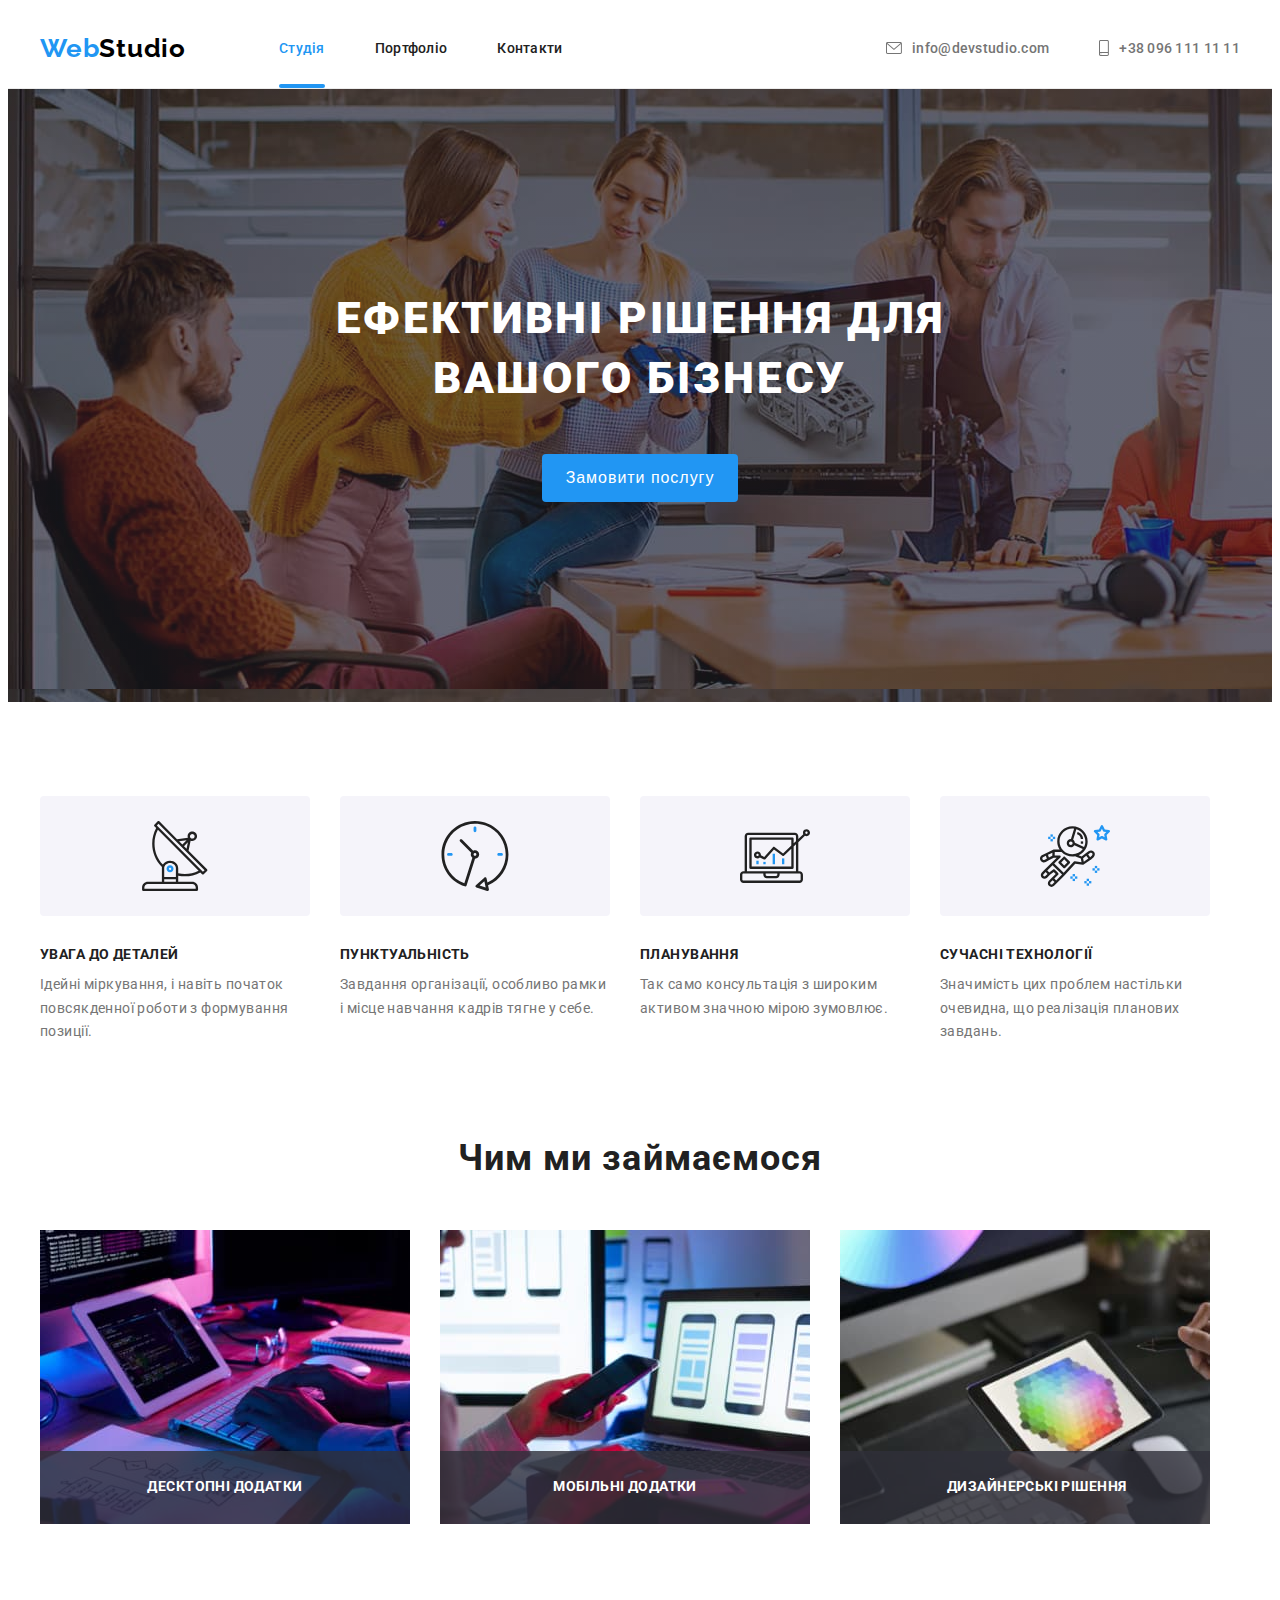
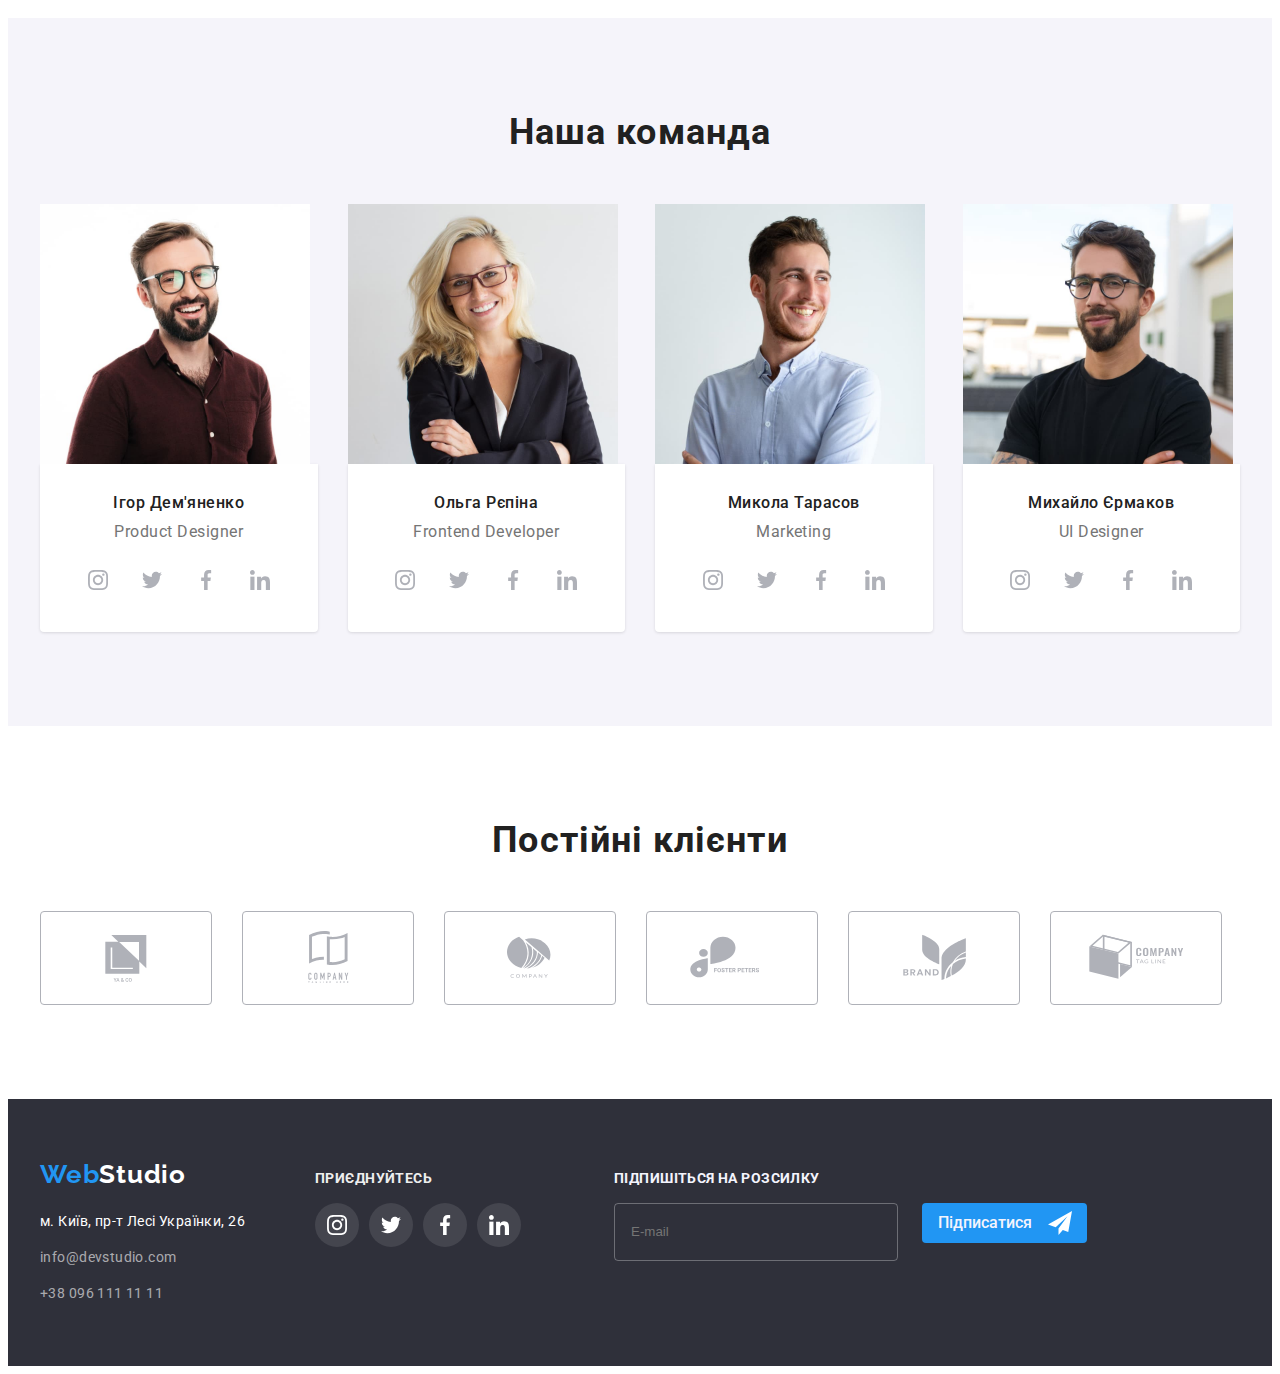
<file: index.html>
<!DOCTYPE html>
<html lang="uk">
  <head>
    <meta charset="UTF-8" />
    <meta http-equiv="X-UA-Compatible" content="IE=edge" />
    <meta name="viewport" content="width=device-width, initial-scale=1.0" />
    <title>studio</title>
    <link rel="preconnect" href="https://fonts.googleapis.com" />
    <link rel="preconnect" href="https://fonts.gstatic.com" crossorigin />
    <link
      href="https://fonts.googleapis.com/css2?family=Raleway:wght@700&family=Roboto:wght@400;500;700;900&display=swap"
      rel="stylesheet"
    />
    <link rel="stylesheet" href="https://cdnjs.cloudflare.com/ajax/libs/modern-normalize/1.1.0/modern-normalize.min.css" integrity="sha512-wpPYUAdjBVSE4KJnH1VR1HeZfpl1ub8YT/NKx4PuQ5NmX2tKuGu6U/JRp5y+Y8XG2tV+wKQpNHVUX03MfMFn9Q==" crossorigin="anonymous" referrerpolicy="no-referrer" />
    <link rel="stylesheet" href="./css/styles.css" />
  </head>
  <body>
    <header class="header-box">
      <div class="conteiner  header-conteiner">
      <nav class="header-nav">
        <a href="./index.html" class="logo"
          >Web<span class="logo-header">Studio</span></a
        >

        <ul class="hero-title">
          <li>
            <a href="./index.html" class="link link-current">Студія</a>
          </li>
          <li><a href="./portfolio.html" class="link">Портфоліо</a></li>
          <li><a href="#" class="link">Контакти</a></li>
        </ul>
      </nav>
      <ul class="address">
        <li>
          <a class="mail" href="mailto:info@devstudio.com" lang="en">
            <svg class="sprite-item-letter">
              <use href="./images/symbol-defs.svg#icon-sms">
              </use>
            </svg>info@devstudio.com</a>
        </li>
        <li>
          <a class="tel"  href="tel:+380961111111" >
            <svg class="sprite-item-smartphone">
              <use href="./images/symbol-defs.svg#icon-smartphone"></use>
            </svg>+38 096 111 11 11</a>
        </li>
      </ul>
        </div>
      </div>
    </header>
    <main>
      <section class="hero">
        <div class="conteiner">
        <h1 class="main-title">Ефективні рішення для вашого бізнесу</h1>
        <button class="hero-btn" type="button" data-modal-open>Замовити послугу</button>
        </div>
      </section>
      <section class="main-subject">
        <div class="conteiner">
        <h2 class="visually-hidden">Наші переваги</h2>
        <ul class="feature">
          <li>
            <div class="list-item">
            <svg class="sprite-item">
              <use href="./images/symbol-defs.svg#icon-Group"></use>
            </svg>
          </div>
            <h3 class="subject">УВАГА ДО ДЕТАЛЕЙ</h3>
            <p class="text">
              Ідейні міркування, і навіть початок повсякденної роботи з
              формування позиції.
            </p>
          </li>
          <li>
            <div class="list-item">
            <svg class="sprite-item">
              <use href="./images/symbol-defs.svg#icon-clock"></use>
            </svg>
          </div>
            <h3 class="subject">ПУНКТУАЛЬНІСТЬ</h3>
            <p class="text">
              Завдання організації, особливо рамки і місце навчання кадрів тягне
              у себе.
            </p>
          </li>
          <li>
            <div class="list-item">
            <svg class="sprite-item">
              <use href="./images/symbol-defs.svg#icon-diagram"></use>
            </svg>
          </div>
            <h3 class="subject">ПЛАНУВАННЯ</h3>
            <p class="text">
              Так само консультація з широким активом значною мірою зумовлює.
            </p>
          </li>
          <li>
            <div class="list-item">
            <svg class="sprite-item">
              <use href="./images/symbol-defs.svg#icon-astronaut"></use>
            </svg>
          </div>
            <h3 class="subject">СУЧАСНІ ТЕХНОЛОГІЇ</h3>
            <p class="text">
              Значимість цих проблем настільки очевидна, що реалізація планових
              завдань.
            </p>
          </li>
        </ul>
        </div>
      </section>
      <section class="section">
        <div class="conteiner">
        <h2 class="work">Чим ми займаємося</h2>
        <ul class="image-about">
          <li class="image-title">
            <img src="./images/box1.jpg" alt="клавіатура" width="370" />
              <div class="label">
               <p class="title-label">десктопні додатки</p>
              </div>
          </li>
          <li class="image-title">
            <img src="./images/box2.jpg" alt="смартфон" width="370" />
              <div class="label">
               <p class="title-label">Мобільні додатки</p>
              </div>
          </li>
          <li class="image-title">
            <img src="./images/box3.jpg" alt="планшет" width="370" />
              <div class="label">
               <p class="title-label">Дизайнерські рішення</p>
              </div>
          </li>
        </ul>
          </div>
      </section>
      <section class="ourteam">
        <div class="conteiner">
        <h2 class="team">Наша команда</h2>
        <ul class="teamcard">
          <li class="team-foto">
            <img src="./images/img1.jpg" alt="Ігор Дем'яненко" width="270" />
            <div class="cardtitle">
            <h3 class="name">Ігор Дем'яненко</h3>
            <p class="job-title">Product Designer</p>
            <ul class="thumb-sociable">
            <li class="thumb-sprite">
              <a href="" class="link-sprite">
                <svg class="sprite-item-teamcard">
              <use href="./images/symbol-defs.svg#icon-instagram"></use>
                </svg>
              </a>
          </li>
            <li class="thumb-sprite">
              <a href="" class="link-sprite">
               <svg class="sprite-item-teamcard">
              <use href="./images/symbol-defs.svg#icon-twitter"></use>
               </svg>
              </a>
          </li>
            <li class="thumb-sprite">
              <a href="" class="link-sprite">
              <svg class="sprite-item-teamcard">
              <use href="./images/symbol-defs.svg#icon-facebook"></use>
            </svg>
            </a>
          </li>
            <li class="thumb-sprite">
              <a href="" class="link-sprite">
              <svg class="sprite-item-teamcard">
              <use href="./images/symbol-defs.svg#icon-linkedin-1"></use>
            </svg>
            </a>
          </li>
          </ul>
            </div>
          </li>
          <li class="team-foto">
            <img src="./images/img2.jpg" alt="Ольга Рєпіна" width="270" />
            <div class=cardtitle>
            <h3 class="name">Ольга Рєпіна</h3>
            <p class="job-title">Frontend Developer</p>
            <ul class="thumb-sociable">
            <li class="thumb-sprite">
              <a href="" class="link-sprite">
              <svg class="sprite-item-teamcard">
              <use href="./images/symbol-defs.svg#icon-instagram"></use>
            </svg>
            </a>
          </li>
            <li class="thumb-sprite">
              <a href="" class="link-sprite">
              <svg class="sprite-item-teamcard">
              <use href="./images/symbol-defs.svg#icon-twitter"></use>
            </svg>
            </a>
          </li>
            <li class="thumb-sprite">
              <a href="" class="link-sprite">
              <svg class="sprite-item-teamcard">
              <use href="./images/symbol-defs.svg#icon-facebook"></use>
            </svg>
            </a>
          </li>
            <li class="thumb-sprite">
              <a href="" class="link-sprite">
              <svg class="sprite-item-teamcard">
              <use href="./images/symbol-defs.svg#icon-linkedin-1"></use>
            </svg>
            </a>
          </li>
          </ul>
            </div>
          </li>
          <li class="team-foto">
            <img src="./images/img3.jpg" alt="Микола Тарасов" width="270" />
            <div class="cardtitle">
            <h3 class="name">Микола Тарасов</h3>
            <p class="job-title">Marketing</p>
            <ul class="thumb-sociable">
            <li class="thumb-sprite">
              <a href="" class="link-sprite">
              <svg class="sprite-item-teamcard">
              <use href="./images/symbol-defs.svg#icon-instagram"></use>
            </svg>
            </a>
          </li>
            <li class="thumb-sprite">
              <a href="" class="link-sprite">
              <svg class="sprite-item-teamcard">
              <use href="./images/symbol-defs.svg#icon-twitter"></use>
            </svg>
            </a>
          </li>
            <li class="thumb-sprite">
              <a href="" class="link-sprite">
              <svg class="sprite-item-teamcard">
              <use href="./images/symbol-defs.svg#icon-facebook"></use>
            </svg>
            </a>
          </li>
            <li class="thumb-sprite">
              <a href="" class="link-sprite">
              <svg class="sprite-item-teamcard">
              <use href="./images/symbol-defs.svg#icon-linkedin-1"></use>
            </svg>
            </a>
          </li>
          </ul>
            </div>
          </li>
          <li class="team-foto">
            <img src="./images/img4.jpg" alt="Михайло Єрмаков" width="270" />
            <div class="cardtitle">
            <h3 class="name">Михайло Єрмаков</h3>
            <p class="job-title">UI Designer</p>
            <ul class="thumb-sociable">
            <li class="thumb-sprite">
              <a href="" class="link-sprite">
              <svg class="sprite-item-teamcard">
              <use href="./images/symbol-defs.svg#icon-instagram"></use>
            </svg>
            </a>
          </li>
            <li class="thumb-sprite">
              <a href="" class="link-sprite">
              <svg class="sprite-item-teamcard">
              <use href="./images/symbol-defs.svg#icon-twitter"></use>
            </svg>
            </a>
          </li>
            <li class="thumb-sprite">
              <a href="" class="link-sprite">
              <svg class="sprite-item-teamcard">
              <use href="./images/symbol-defs.svg#icon-facebook"></use>
            </svg>
            </a>
          </li>
            <li class="thumb-sprite">
              <a href="" class="link-sprite">
              <svg class="sprite-item-teamcard">
              <use href="./images/symbol-defs.svg#icon-linkedin-1"></use>
            </svg>
            </a>
          </li>
          </ul>
          </div>
          </li>
        </ul>
        </div>
      </section>
      <section class="section">
        <div class="conteiner">
          <h2 class="our-clients">Постійні клієнти</h2>
          <ul class="clients">
            <li class="clients-item">
             <a href="" class="clients-hover">  
              <svg class="sprite-item-logo">
              <use href="./images/symbol-defs.svg#icon-Logo-1"></use>
              </svg>
             </a>
            </li>
            <li class="clients-item">
             <a href="" class="clients-hover">
              <svg class="sprite-item-logo">
              <use href="./images/symbol-defs.svg#icon-Logo-2"></use>
              </svg>
             </a>
            </li>
            <li class="clients-item">
             <a href="" class="clients-hover"> 
              <svg class="sprite-item-logo">
              <use href="./images/symbol-defs.svg#icon-Logo-3"></use>
              </svg>
             </a>
            </li>
            <li class="clients-item">
             <a href="" class="clients-hover">
              <svg class="sprite-item-logo">
              <use href="./images/symbol-defs.svg#icon-Logo-4"></use>
              </svg>
             </a>
            </li>
             <li class="clients-item">
              <a href="" class="clients-hover">
               <svg class="sprite-item-logo">
               <use href="./images/symbol-defs.svg#icon-Logo-5"></use>
               </svg>
              </a>
             </li>
             <li class="clients-item">
              <a href="" class="clients-hover">
               <svg class="sprite-item-logo">
               <use href="./images/symbol-defs.svg#icon-Logo-6"></use>
               </svg>
              </a>
            </li>
          </ul>
        </div>
      </section>
    </main>
    <footer class="foot">
       <div class="conteiner">
        <div class="gap">
      <a href="./index.html" class="logo"
        >Web<span class="logo-footer">Studio</span></a>
      <address class="mainadd">
        <a class="foot-address"
          href="https://goo.gl/maps/CPtrU1FHBa2aNyZL9"
          target="_blank"
          rel="noopener noreferrer nofollow"
          >м. Київ, пр-т Лесі Українки, 26</a>
        <a class="foot-mail" href="mailto:info@devstudio.com" lang="en">info@devstudio.com</a>
        <a class="foot-tel" href="tel:+380961111111">+38 096 111 11 11</a>
      </address>
      </div>
      <div>
      <h3 class="sociable-title">приєднуйтесь</h3>
        <ul class="thumb-sociable-foot">
            <li class="thumb-sprite">
              <a href="" class="link-sprite">
              <svg class="item-teamcard">
              <use href="./images/symbol-defs.svg#icon-instagram"></use>
              </svg>
              </a>
          </li>
            <li class="thumb-sprite">
              <a href="" class="link-sprite">
              <svg class="item-teamcard">
              <use href="./images/symbol-defs.svg#icon-twitter"></use>
              </svg>
              </a>
          </li>
            <li class="thumb-sprite">
              <a href="" class="link-sprite">
              <svg class="item-teamcard">
              <use href="./images/symbol-defs.svg#icon-facebook"></use>
              </svg>
              </a>
          </li>
            <li class="thumb-sprite">
              <a href="" class="link-sprite">
              <svg class="item-teamcard">
              <use href="./images/symbol-defs.svg#icon-linkedin-1"></use>
              </svg>
              </a>
          </li>
        </ul>
      </div>
      <div class="footer-block">
        <p class="footer-subscribe">Підпишіться на розсилку</p>
          <form class="footer-part" action="">
          <input class="footer-input" id="email" type="email" name="email" placeholder="E-mail">
          <button class="footer-button" type="submit">Підписатися
          <svg class="footer-icon" width="24" height="24">
          <use href="./images/icon send white-2.svg"></use>
          </svg>
          </button>
          </form>
      </div>
    </footer>
     <div class="backdrop is-hidden" data-modal>
        <div class="modal is-modal">
            <button  class="modal-close-btn" type="button" data-modal-close> 
                <svg class="modal-close-icon" width="11px" height="11px">
                <use href="./images/symbol-defs.svg#close-icon"></use>
            </svg>
        </button>
        <div class="user-form">
          <h2 class="modal-title">Залиште свої дані, ми вам передзвонимо</h2>
          <form name="contact-form" autocomplete="off">
            <div class="form-direction">
              <label class="label-name" for="name">Ім'я</label>
              <div class="icon-block">
                <input class="modal-input" type="text" name="name" id="name" autofocus required />
                <svg class="modal-icon-line" width="18" height="18">
                <use href="./images/symbol-defs.svg#icon-person-black-18dp-1"></use>
                </svg>
              </div>
            </div>
            <div class="form-direction">
              <label class="label-name" for="phone">Телефон</label>
               <div class="icon-block">
               <input class="modal-input" type="tel" name="name" id="phone" autofocus required />
               <svg class="modal-icon-line" width="18" height="24">
               <use href="./images/symbol-defs.svg#icon-phone-black-18dp-1"></use>
              </svg>
            </div>
             <div class="form-direction">
              <label class="label-name" for="email">Пошта</label>
                <div class="icon-block">
                <input class="modal-input" type="email" name="name" id="email" autofocus required />
                <svg class="modal-icon-line" width="18" height="24">
                <use href="./images/symbol-defs.svg#icon-email-black-18dp-1"></use>
              </svg>
             </div>
            </div>
            <div class="form-direction">
                        <label class="label-name" for="user-com">Коментар</label>
                        <textarea class="modal-text" name="user-com" id="user-com" placeholder="Введіть текст"></textarea>
                    </div>
                    <div class="policy-direction">
                        <input class="check-input visually-hidden" type="checkbox" name="check" id="check" checked />
                        <span class="check-icon"></span>
                        <label for="check" class="form-policy">Погоджуюся з розсилкою та приймаю <a
                                class="policy-link" href=""> Умови договору</a>
                        </label>
                    </div>
            </div>
            <button class="modal-button" type="submit">Відправити</button>
          </form>
     </div>
    </div>
<script src="./js/modal.js"></script>
</body>
</html>
</file>
<file: css/styles.css>
:root {
    --color-body: #ffff;
    --color-borders-card: #EEEEEE;
    --color-primery: #212121;
    --color-secondary: #757575;
    --color-brand: #000000;
    --color-firstlight: #F4F4FD;
    --color-secondlight: #E7E9FC;
    --color-withlight: #ffff;
    --color-buttons-hover: #2196F3;
    --color-border: #ECECEC;
    --color-buttons: #212121;
    --color-buttons-background: #F5F4FA;
    --color-footer-background: #2F303A;
    --card-set-gap: 30px;
}

body {
    color: var(--color-primery);
    font-family: "Roboto", sans-serif;
}

li {
    text-decoration: none;
    list-style: none;
}

h1,
h2,
h3,
ul,
p {
    margin-top: 0;
    margin-bottom: 0;
}

.link {
    position: relative;
    display: block;
    text-decoration: none;
    font-weight: 500;
    font-size: 14px;
    line-height: calc(16/14);
    letter-spacing: 0.02em;
    padding-top: 32px;
    padding-bottom: 32px;

    color: var(--color-primery);
    transition: color 250ms cubic-bezier(0.4, 0, 0.2, 1);
}

.link:hover,
.link:focus {
    color: var(--color-buttons-hover);
}

.list {
    list-style: none;
}

.visually-hidden {
    position: absolute;
    width: 1px;
    height: 1px;
    margin: -1px;
    border: 0;

    white-space: nowrap;
    clip-path: inset(100%);
    clip: rect(0 0 0 0);
    overflow: hidden;
}


.logo {
    font-family: 'Raleway', sans-serif;
    font-weight: 700;
    font-size: 26px;
    font-style: normal;
    line-height: 1.19;
    text-decoration: none;
    letter-spacing: 0.03em;
    color: #2196F3;
}

.logo-header {
    color: var(--color-brand);
}

.logo-footer {
    color: var(--color-withlight);
}

.hero {
    font-size: 44px;
    max-width: 1600px;
    margin: auto;
    line-height: 1.36;
    letter-spacing: 0.06em;
    padding-top: 200px;
    padding-bottom: 200px;
    text-align: center;
    color: var(--color-withlight);
    background-color: var(--color-footer-background);
    background-image: linear-gradient(rgba(47, 48, 58, 0.4),rgba(47, 48, 58, 0.4)),url(../images/Header\ Img\ copy.jpg);
}

.header-box {
    border-bottom: 1px  solid var(--color-border);
}

.hero-title {
    display: flex;
    align-items: center;
    padding-left: 0;
    margin-left: 93px;
    gap: 50px;
}

.main-title {
    max-width: 696px;
    list-style: none;
    text-decoration: none;
    margin: 0 auto;
    margin-bottom: 30px;
    font-size: 44px;
    font-weight: 900;
    text-transform: uppercase;
    line-height: 1.36;
    letter-spacing: 0.06em;
    color: var(--color-body)
}


.link-current {
    display: block;
    font-weight: 500;
    font-size: 14px;
    line-height: calc(16/14);
    padding-top: 32px;
    padding-bottom: 32px;
    letter-spacing: 0.02em;
    color: var(--color-buttons-hover)
}


.mail,
.tel {
    display: flex;
    align-items: center;
    font-size: 14px;
    font-weight: 500;
    line-height: 1.21;
    letter-spacing: 0.02em;
    color: var(--color-secondary);
    font-style: normal;
    text-decoration: none;
    transition: color 250ms cubic-bezier(0.4, 0, 0.2, 1);
}

.address {
    display: flex;
    align-items: center;
    margin-left: auto;
    padding-left: 0;
    text-align: center;
    gap: 50px;
    transition: color 250ms cubic-bezier(0.4, 0, 0.2, 1);
}

.address a:hover,
.address a:focus {
    color: #2196F3;
    cursor: pointer;
}

.foot-address:hover,
.foot-address:focus,
.foot-mail:hover,
.foot-mail:focus,
.foot-tel:hover,
.foot-tel:focus {
    color: #2196F3;
    cursor: pointer;
}

.buttons {
    font-family: Roboto, sans-serif;
    list-style: none;
    text-decoration: none;
    border-radius: 4px;
    padding-left: 0;
    color: var(--color-buttons);
    font-size: 16px;
    line-height: 1.62;
    text-align: center;
    letter-spacing: 0.03em;
    display: flex;
    justify-content: center;
    flex-direction: row;
    margin-bottom: 50px;
    gap: 8px;

}

.buttons li button {
    box-shadow: none;
}

.btn {
    font-size: 16px;
    line-height: 1.62;
    letter-spacing: 0.03em;
    padding: 6px 22px;
    text-align: center;
    background-color: var(--color-buttons-background);
    border-radius: 4px;
    cursor: pointer;
    justify-content: center;
    border-bottom: none;
    border-top: none;
    border-right: none;
    border-left: none;
    transition: color 250ms cubic-bezier(0.4, 0, 0.2, 1), background-color 250ms cubic-bezier(0.4, 0, 0.2, 1), box-shadow 250ms cubic-bezier(0.4, 0, 0.2, 1);
}

.btn:hover,
.btn:focus {
    background-color: #2196F3;
    color: #FFFFFF;
    box-shadow: 0px 2px 2px 0px #0000001F,
            0px 1px 2px 0px #00000014,
            0px 3px 1px 0px #0000001A; 
}

.hero-btn {
    font-size: 16px;
    padding: 8.97px 24px;
    line-height: calc(30/16);
    background-color: #2196F3;
    text-align: center;
    letter-spacing: 0.06em;
    border: none;
    border-radius: 4px;
    color: #FFFFFF;
    cursor: pointer;

}

.button {
    font-weight: 700;
    font-size: 16px;
    line-height: 1.87;
    cursor: pointer;
    border-radius: 4px;
    border: none;
    box-shadow: none;
    letter-spacing: 0.06em;
    color: #FFFFFF;
}

.button:hover,
.button:focus {
    color: var(--color-buttons);
    transition: transform 250ms cubic-bezier(0.4, 0, 0.2, 1);

}

.feature li {
    width: 270px;
    padding-left: 0;
    text-decoration: none;
}

.atitle {
    display: block;
    padding-left: 0;
    text-decoration: none;
    transition: box-shadow 250ms cubic-bezier(0.4, 0, 0.2, 1);
}
.atitle:hover,
.atitle:focus {
    box-shadow: 1px 4px 6px 0px #00000029,
                0px 4px 4px 0px #0000000F,
                0px 1px 1px 0px #0000001F;
    }


.list-item {
    display: flex;
    width: 270px;
    height: 120px;
    background-color:#F5F4FA;
    border-radius: 4px;

}


.title {
    font-size: 18px;
    font-weight: 700;
    line-height: 2;
    letter-spacing: 0.06em;
    color: var(--color-primery);

}

.subtitle {
    font-size: 16px;
    font-weight: 400;
    line-height: 1.87;
    letter-spacing: 0.03em;
    color: var(--color-secondary);
    margin-top: 4px;

}

.foot {
    background-color: var(--color-footer-background);
    padding-top: 60px;
    padding-bottom: 60px;
}

.foot-address {
    display: block;
    font-size: 14px;
    font-style: normal;
    text-decoration: none;
    line-height: 1.71;
    letter-spacing: 0.03em;
    color: var(--color-withlight);
    transition: color 250ms cubic-bezier(0.4, 0, 0.2, 1);
}
.mainadd {
    margin-top: 20px;
}

.foot-mail,
.foot-tel {
    display: block;
    font-size: 14px;
    font-style: normal;
    text-decoration: none;
    line-height: 1.71;
    margin-top: 12px;
    letter-spacing: 0.03em;
    color: rgba(255, 255, 255, 0.6);
    transition: color 250ms cubic-bezier(0.4, 0, 0.2, 1);
}

.subject {
    font-size: 14px;
    line-height: 1.21;
    letter-spacing: 0.03em;
    color: var(--color-primery);
    margin-top: 30px;
    margin-bottom: 10px;
}
.main-subject{
    padding-top: 94px;
}

.feature {
    display: flex;
    gap: 30px;
    padding-left: 0;
}

.text {
    font-size: 14px;
    line-height: 1.71;
    letter-spacing: 0.03em;
    color: var(--color-secondary);
}

.work {
    font-size: 36px;
    line-height: 1.16;
    letter-spacing: 0.03em;
    text-align: center;
    color: var(--color-primery);
    margin-bottom: 50px;
}
.section {
    padding-top: 94px;
    padding-bottom: 94px;
}

.team {
    font-size: 36px;
    line-height: 1.16;
    letter-spacing: 0.03em;
    margin-bottom: 50px;
    text-align: center;
    color: var(--color-primery);
}

.ourteam {
    background-color: var(--color-buttons-background);
    display: flex;
    padding: 94px 0;

}

.teamcard {
    display: flex;
    gap: 30px;
    justify-content: center;
    padding-left: 0;
}
.cardtitle {
    background-color: #FFFFFF;
    padding-top: 30px;
    padding-bottom: 30px;
    box-shadow: 0px 2px 1px 0px #00000033;
    box-shadow: 0px 1px 1px 0px #00000024;
    box-shadow: 0px 1px 3px 0px #0000001F;
    border-bottom-left-radius: 4px;
    border-bottom-right-radius: 4px;
}

.team-foto {
    flex-basis: calc((100% - 3 * 30px)/4);
    border-radius: 0px 0px 4px 4px;
    display: block;
}

.name {
    font-size: 16px;
    font-weight: 500;
    line-height: 1.18;
    letter-spacing: 0.03em;
    margin-bottom: 10px;
    text-align: center;
    color: var(--color-primery);
}

.job-title {
    font-size: 16px;
    line-height: 1.18;
    letter-spacing: 0.03em;
    text-align: center;
    color: var(--color-secondary);
}


.rows {
    padding-top: 94px;
    padding-bottom: 94px;
}

.image-about {
    display: flex;
    padding-left: 0;
    gap: 30px;
}

.image-title {
    position: relative;
    display: block;
    flex-basis: calc((100%-2*30px)/3);
}

.conteiner {
    width: 1200px;
    margin: 0 auto;
    padding-left: 15px;
    padding-right: 15px;
}

.header-conteiner {
    display: flex;
    align-items: center;
}

.header-nav {
    display: flex;
    align-items: center;
}
 

.card-set {
    padding: 0;
    margin: 0;
    display: flex;
    flex-wrap: wrap;
    margin-left: calc(-1 * var(--card-set-gap));
    margin-top: calc(-1 * var(--card-set-gap));
}
.card-set > .item {
    flex-basis: calc(100% / 3 - var(--card-set-gap));
    margin-left: var(--card-set-gap);
    margin-top: var(--card-set-gap);
}
img {
    display: block;
    max-width: 100%;
    height: auto;
}

.card-content {
    padding: 24px 20px;
    border-left: 1px solid var(--color-borders-card);
    border-right: 1px solid var(--color-borders-card);
    border-bottom: 1px solid var(--color-borders-card);
}

.list-item {
    display: flex;
    justify-content: center;
    align-items: center;
}
 
.sprite-item {
    width: 70px;
    height: 70px;
    transition: fill 250ms cubic-bezier(0.4, 0, 0.2, 1);
}

.sprite-item-letter {
    width: 16px;
    height: 12px;
    margin-left: auto;
    margin-right: 10px;
    fill: currentColor;
}
.sprite-item-smartphone {
    width: 10px;
    height: 16px;
    margin-left: auto;
    margin-right: 10px;
    fill: currentColor;
    }
.sprite-header {
    display: inline-block;
    padding-right: 10px;
    fill: #757575;
    padding-top: 32px;
    padding-bottom: 32px;
}

.sprite-item-letter:hover {
    fill:#2196F3;
    
}
.sprite-item-smartphone:hover {
    fill:#2196F3;
   
}

.sprite-item-teamcard {
    width: 20px;
    height: 20px;
    fill:#AFB1B8;
    transition: fill 250ms cubic-bezier(0.4, 0, 0.2, 1);
    
}

.sprite-item-teamcard-pf {
    width: 20px;
    height: 20px;
    fill:#FFFFFF;
    transition: fill 250ms cubic-bezier(0.4, 0, 0.2, 1);
}

.sprite-item-teamcard:hover, 
.sprite-item-teamcard:focus {
    width: 20px;
    height: 20px;
    fill: #FFFFFF;
    
}

.thumb-sprite {
    display: flex;
    align-items: center;
    justify-content: center;
    width: 44px;
    height: 44px;
    background-color: rgba(255, 255, 255, 0.1);
    color: var(--color-secondary);
    border-radius: 50%;
    
   
}


.item-teamcard {
    width: 20px;
    height: 20px;
    fill: var(--color-withlight);
}


.link-sprite {
    background-color: (var(--color-withlight));
    border-radius: 50%;
    max-width: 100%;
    transition: background-color 250ms cubic-bezier(0.4, 0, 0.2, 1);
   
}
.link-sprite:hover,
.link-sprite:focus {
    background-color: #2196F3;

    }
.link-sprite:focus {
    fill: #FFFFFF;
}     

.link-sprite:hover .sprite-item-teamcard {
    fill: var(--color-withlight);
    
}
.link-sprite:focus .sprite-item-teamcard {
    fill: var(--color-withlight);
    
}

.thumb-sociable {
    display: flex;
    align-items: center;
    justify-content: center;
    margin-top: 16px;
    padding-left: 0;
    padding-right: 0;
    gap: 10px;

}

.thumb-sociable-foot {
    display: flex;
    align-items: center;
    justify-content: center;
    margin-top: 16px;
    padding: 0;
    gap: 10px;
}




.link-sprite {
    display: flex;
    align-items: center;
    justify-content: center;
    width: 44px;
    height: 44px;
}


.sprite-item-logo {
    width: 106px;
    height: 60px;
    fill: #AFB1B8;
}

.our-clients {
    font-size: 36px;
    line-height: 1.16;
    letter-spacing: 0.03em;
    margin-bottom: 50px;
    text-align: center;
    color: var(--color-primery);
    }

    .clients {
    display: flex;
    padding-left: 0;
    gap: 30px;
    }

    .sociable-title {
    font-size: 14px;
    text-transform: uppercase;
    line-height: 1.17;
    letter-spacing: 0.03em; 
    color: #EEEEEE;
    }

    .foot > .conteiner {
    display: flex;
    align-items: baseline;
    }

    .clients-hover:hover,
    .clients-hover:focus {
    border-color: #2196F3;
    }
   
    .clients-hover:hover
    .sprite-item-logo {
    fill: #2196F3;
    }

    .clients-hover:focus
    .sprite-item-logo {
    fill: #2196F3;
    }

    .clients-hover {
    width: 170px;
    height: 92px;
    cursor: pointer;
    display: flex;
    align-items: center;
    justify-content: center;
    border: 1px solid #AFB1B8;
    border-radius: 4px;
    transition: border-color 250ms cubic-bezier(0.4, 0, 0.2, 1);
    }

.gap {
    margin-right: 70px;
}
  
.current {
    color: var(--color-pressed);
}

.link-current::after {
    position: absolute;
    bottom: 0;
    display: block;
    width: 100%;
    height: 4px;
    background-color: currentColor;
    border-radius: 2px;
    content: '';
}


/* --------END FOOTER---------*/

.backdrop {
    position: fixed;
    top: 0;
    left: 0;
    width: 100vw;
    height: 100vh;
    background-color:rgba(0, 0, 0, 0.2);
    transition: opacity 250ms cubic-bezier(0.4, 0, 0.2, 1), visibility 250ms cubic-bezier(0.4, 0, 0.2, 1);
}

.backdrop.is-hidden {
    opacity: 0;
    visibility: hidden;
    pointer-events: none;
}
.backdrop.is-hidden .is-modal {
    transform: scale(0.4);
}

.modal {
    position: absolute;
    top: 50%;
    left: 50%;
    transform: translate(-50%, -50%) scale(1);
    width: 528px;
    height: 581px;
    background-color: rgb(255, 255, 255);
    transition: transform 250ms cubic-bezier(0.4, 0, 0.2, 1);
    padding: 40px;
}

.modal-close-btn {
    position: absolute;
    top: 8px;
    right: 8px;
    display: flex;
    justify-content: center;
    align-items: center;
    width: 30px;
    height: 30px;
    border-radius: 50%;
    border: 1px solid #757575;
    background-color: transparent;
    padding: 0;
    cursor: pointer;

}
.modal-close-btn:hover {
    background-color: var(--color-pressed);   
}
.modal-close-icon:focus {
    fill: #2196F3;

}

/*overlay*/
.servises-box {
    position: relative;
    overflow: hidden;
    transition: color 250ms cubic-bezier(0.4, 0, 0.2, 1);
}

.atitle:hover .photo-overlay {
    transform: translateY(0);
    transition: transform 250ms cubic-bezier(0.4, 0, 0.2, 1);

}

.photo-overlay {
    position: absolute;
    top: 0;
    left: 0;
    width: 100%;
    height: 100%;
    display: flex;
    justify-content: center;
    background-color: #2196F3E5;
    transform: translateY(100%);
    transition: transform 250ms;
    padding: 63px 24px 63px 24px;
    opacity: 100%;
}

.title-overlay {
    display: flex;
    justify-content: center;
    font-size: 16px;
    width: 322px;
    height: 168px;
    line-height: 1.5;
    letter-spacing: 0.002em;
    color: var(--color-firstlight);
}
.label {
    position: absolute;
    bottom: 0;
    left: 0;
    width: 100%;
    height: 25%;
    background-color: rgba(47, 48, 58, 0.8);
}
.title-label {
    text-transform: uppercase;
    font-size: 14px;
    font-weight: 700;
    line-height: normal;
    letter-spacing: 0.03em;
    text-align: center;
    white-space: nowrap;
    color:#FFFFFF;
    padding: 27px 107px 27px 107px;
}
/***** form ******/
.contact-form {
    width: 448px;
    height: 342px;
    border: 1px solid var(--color-secondary);
    margin-right: 24px;
    margin-left: 24px;
}

.modal-text {
    resize: none;
}
.modal-title {
    font-size: 20px;
    line-height: auto;
    letter-spacing: 0.003em;
    text-align: center;
    color: var(--color-primery);
    margin-bottom: 16px;

}
.form-direction {
    display: flex;
    flex-direction: column;
    border-radius: 4px;
    color: var(--color-customers-border);
    margin-top: 8px;
}


.form-direction:first-child {
    margin: 0;
}
.form-policy {
    position: relative;
    font-size: 12px;
    line-height: 1.333;
    letter-spacing: 0.004em;
    color: var(--color-customers-border);
    padding-left: 8px;

}

.policy-direction {
    margin-top: 16px;
    position: relative;
    display: flex;
    align-items: center;
}

.check-input {
    appearance: none;
}

.check-icon {
    display: inline-block;
    top: 0;
    left: 0;
    width: 16px;
    height: 16px;
    border: 1.25px solid var(--color-primery);
    border-radius: 2px;

}

.check-input:checked+.check-icon {
    border-color: #2196F3;
    background-image: url(../images/icon\ check\ white-2.svg);
    background-color: var(--color-buttons-hover);
    background-size: contain;
    background-origin: border-box;
    background-position: center;
    background-repeat: no-repeat;

}

.policy-link {
    color: var(--color-buttons-hover);

}

.label-name {
    display: flex;
    align-items: center;
    font-size: 12px;
    line-height: 1.166;
    letter-spacing: 0.001em;
    margin-bottom: 4px;

}


.icon-block {
    position: relative;
    fill: #2196F3;
}

.modal-input {
    width: 448px;
    height: 40px;
    width: 100%;
    border: 1px solid rgba(33, 33, 33, 0.2);
    border-radius: 4px;
    padding-top: 8px;
    padding-bottom: 8px;
    padding-left: 38px;

}

.modal-input:focus {
    outline: none;
    border: 1px solid var(--color-buttons-hover);
    transition: 250ms cubic-bezier(0.4, 0, 0.2, 1);
}

.modal-input:focus+ .modal-icon-line {
    fill: var(--color-pressed);
    transition: 250ms cubic-bezier(0.4, 0, 0.2, 1);
}

.modal-icon-line {
    position: absolute;
    left: 16px;
    top: 50%;
    transform: translateY(-50%);
    fill: var(--color-primery);
}

.modal-text {
    font-size: 12px;
    line-height: 1.166;
    letter-spacing: 0.004em;
    border: 1px solid rgba(33, 33, 33, 0.2);
    border-radius: 4px;
    width: 100%;
    height: 120px;
    padding-top: 8px;
    padding-left: 16px;
}

.modal-text:focus {
    outline: none;
    border: 1px solid var(--color-buttons-hover);
    color: var(--color-brand);
    transition: 250ms cubic-bezier(0.4, 0, 0.2, 1);
}

.modal-button {
    font-size: 16px;
    font-weight: 500;
    line-height: 1.5;
    margin: 0 auto;
    display: block;
    text-align: center;
    border: none;
    width: 169px;
    height: 56px;
    border-radius: 4px;
    color: var(--color-withlight);
    background-color: var(--color-buttons-hover);
    padding: 16px 32px;
    cursor: pointer;
    margin-top: 24px;
}

.footer-block {
    position: relative;
    margin-right: 0;
    padding-left: 93px;
}

.footer-subscribe {
    color: var(--color-firstlight);
    font-size: 14px;
    font-weight: bold;
    text-transform: uppercase;
    line-height: 1.17;
    letter-spacing: 0.03em;
    margin-bottom: 16px;
}

.footer-input {

    background-color: transparent;
    border: 1px solid rgba(255, 255, 255, 0.3);
    border-radius: 4px;
    width: 264px;
    height: 40px;
    padding-top: 8px;
    padding-bottom: 8px;
    padding-left: 16px;
    color: var(--color-firstlight);
}

.footer-button {
    display: flex;
    background-color: var(--color-buttons-hover);
    color: var(--color-firstlight);
    font-family: inherit;
    font-weight: 500;
    font-size: 16px;
    line-height: 1.5;
    border: none;
    border-radius: 4px;
    cursor: pointer;


    margin-left: 24px;
    gap: 16px;
    width: 165px;
    height: 40px;
    justify-content: center;
    align-items: center;

    text-align: center;
    transition: background-color 250ms cubic-bezier(0.4, 0, 0.2, 1);
}
.footer-part {
    display: flex;

}

.footer-icon {
    background-image: url(../images/icon\ send\ white-2.svg);
    background-size: contain;
}
</file>
